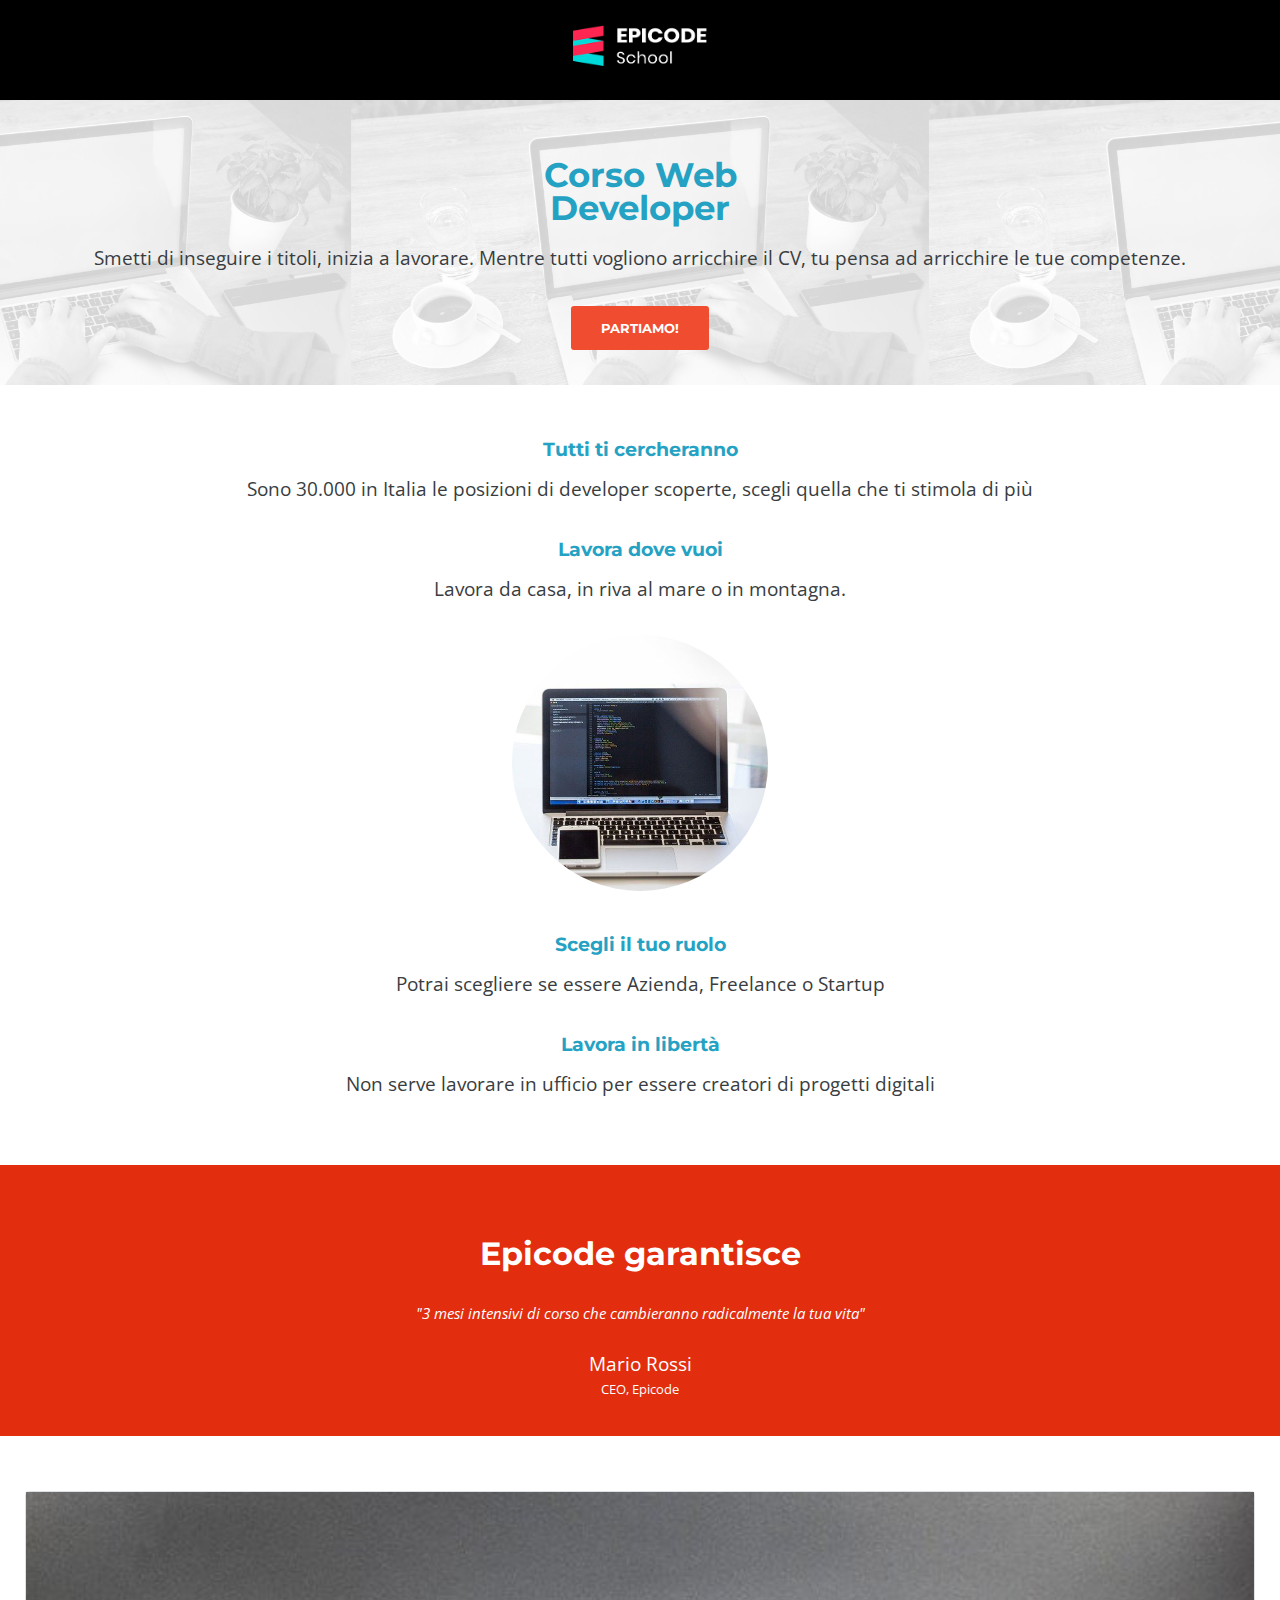
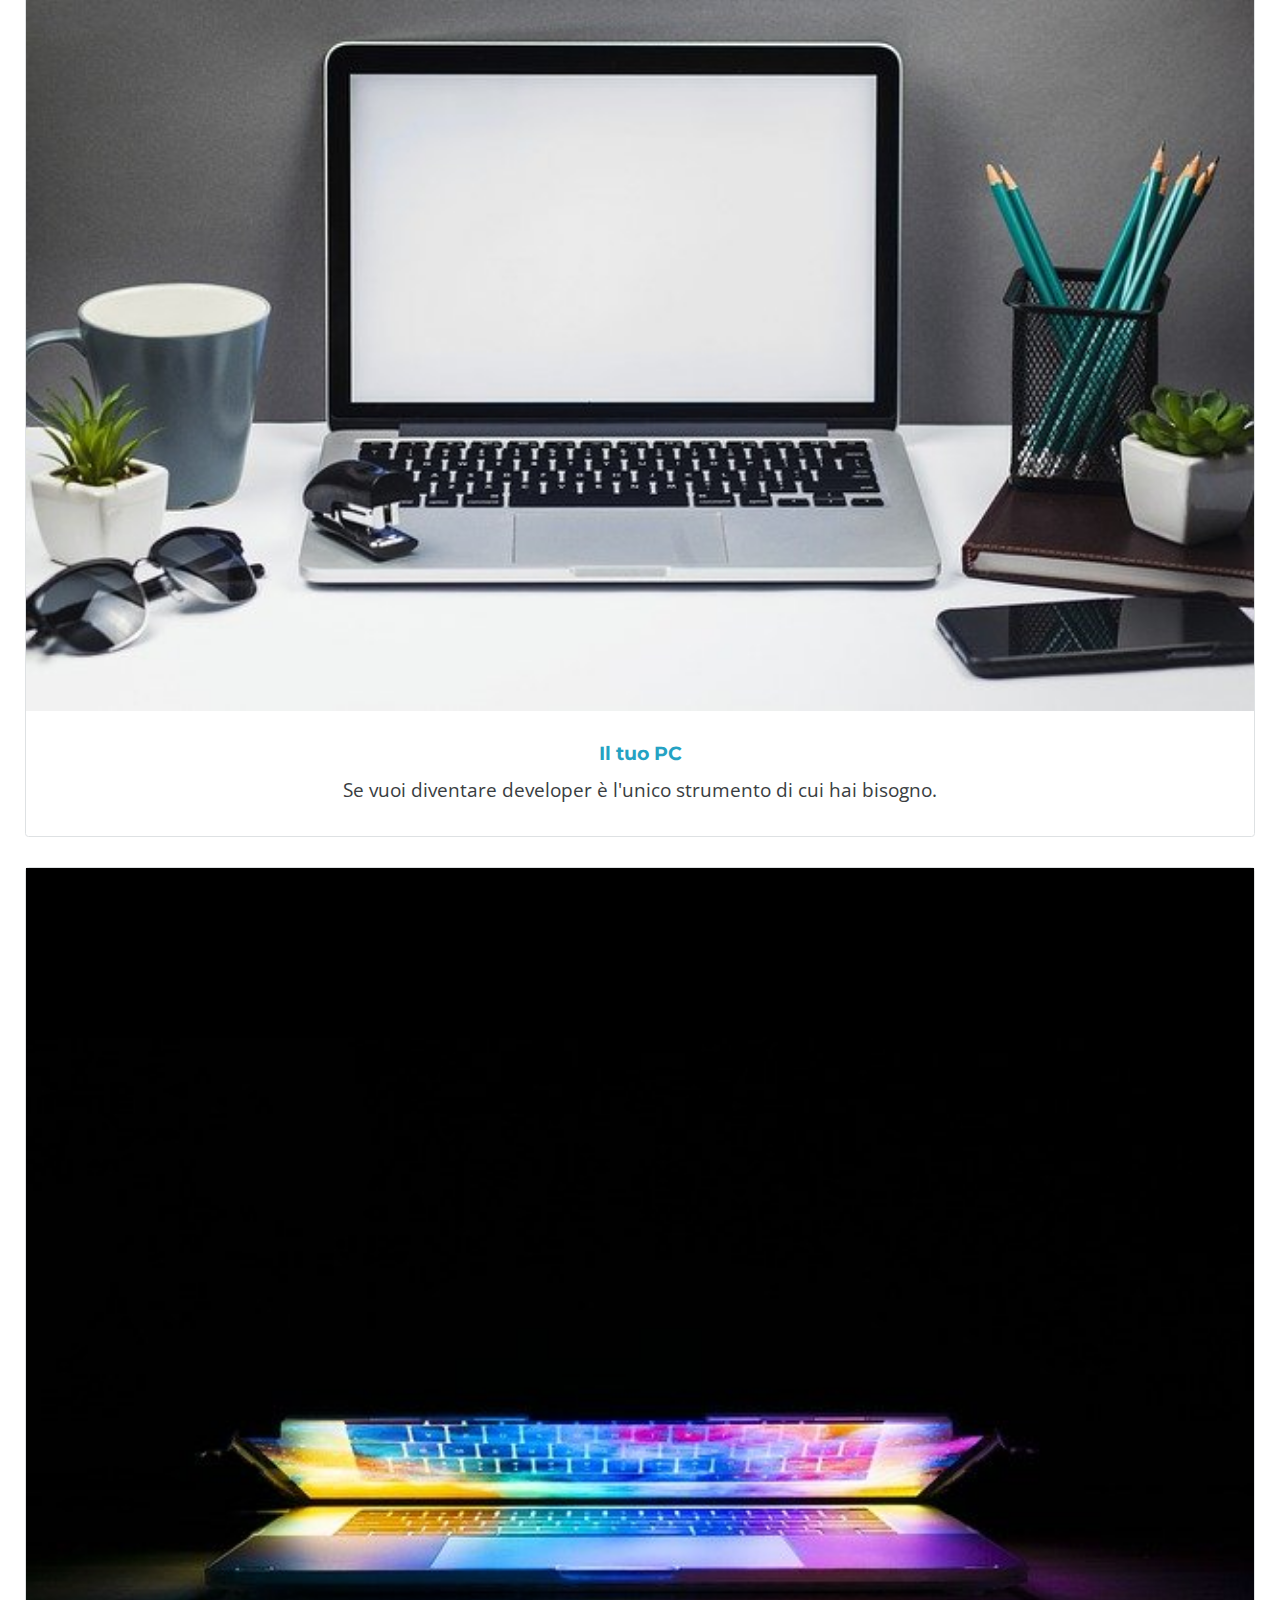
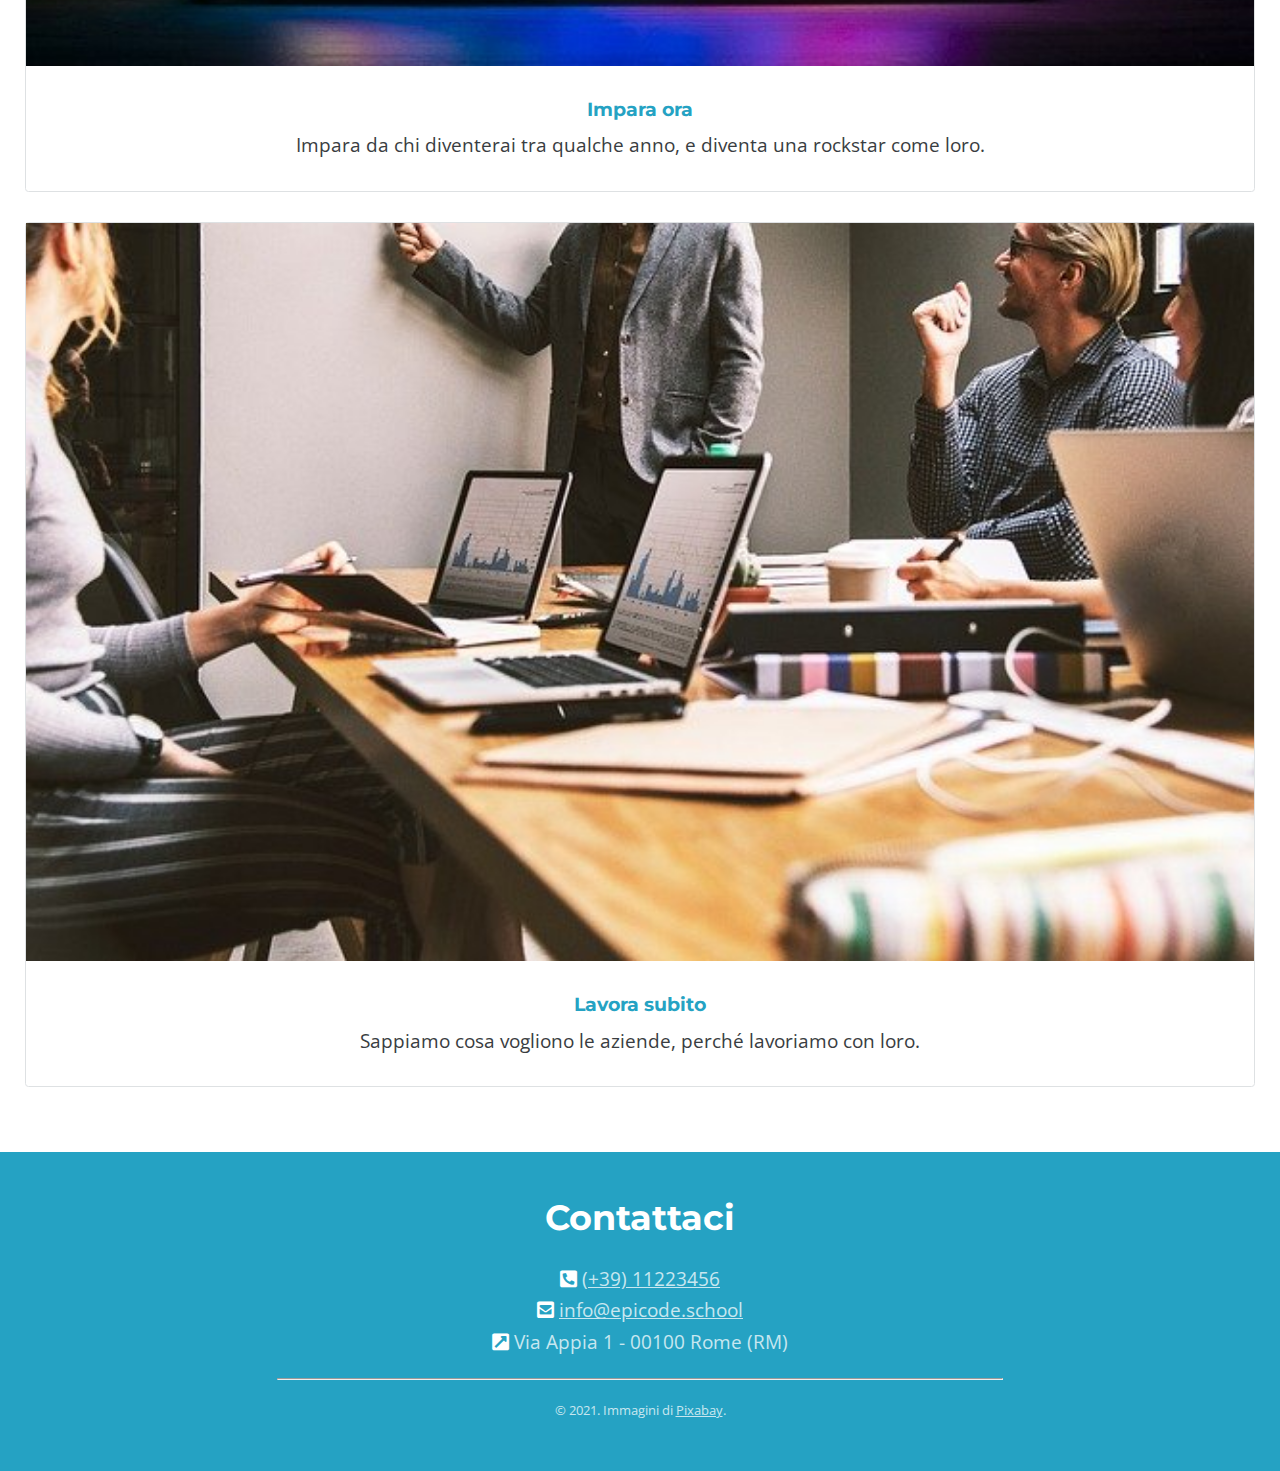
<file: index.html>
<!DOCTYPE html>
<html lang="it">
  <head>
    <meta charset="UTF-8" />
    <meta name="viewport" content="width=device-width, initial-scale=1.0" />
    <title>Corso Web Developer - Epicode school</title>
    <meta name="author" content="Alessandro Fugazza" />
    <meta
      name="description"
      content="Da zero a Epicode con i corsi completi per diventare uno sviluppatore professionista in 3 mesi."
    />
    <link rel="stylesheet" href="./css/font-awesome.css" />
    <link rel="stylesheet" href="./css/reset.css" />
    <link rel="stylesheet" href="./css/style.css" />
    <link rel="preconnect" href="https://fonts.googleapis.com" />
    <link rel="preconnect" href="https://fonts.gstatic.com" crossorigin />
    <link
      href="https://fonts.googleapis.com/css2?family=Montserrat:wght@700&family=Open+Sans:wght@400;700&display=swap"
      rel="stylesheet"
    />
  </head>
  <body>
    <div>
      <header>
        <div>
          <img src="./images/logo.png" alt="logo di epicode" />
        </div>
      </header>
      <main>
        <article>
          <section>
            <div class="introduction">
              <h1>Corso Web Developer</h1>
              <p>
                Smetti di inseguire i titoli, inizia a lavorare. Mentre tutti vogliono arricchire il CV, tu pensa ad
                arricchire le tue competenze.
              </p>
              <a href="#"><button type="button">partiamo!</button></a>
            </div>
          </section>
          <section>
            <div>
              <h3>Tutti ti cercheranno</h3>
              <p>Sono 30.000 in Italia le posizioni di developer scoperte, scegli quella che ti stimola di più</p>
            </div>
            <div>
              <h3>Lavora dove vuoi</h3>
              <p>Lavora da casa, in riva al mare o in montagna.</p>
            </div>
            <div>
              <img src="images/notebook.jpg" alt="notebook photo" />
            </div>
            <div>
              <h3>Scegli il tuo ruolo</h3>
              <p>Potrai scegliere se essere Azienda, Freelance o Startup</p>
            </div>
            <div>
              <h3>Lavora in libertà</h3>
              <p>Non serve lavorare in ufficio per essere creatori di progetti digitali</p>
            </div>
          </section>
          <section>
            <div class="quote">
              <h3>Epicode garantisce</h3>
              <p>
                <q> "3 mesi intensivi di corso che cambieranno radicalmente la tua vita" </q>
              </p>
              <div>
                <p>Mario Rossi</p>
                <p>CEO, Epicode</p>
              </div>
            </div>
          </section>
        </article>
      </main>
      <aside>
        <div>
          <article>
            <div class="aside-box">
              <div>
                <img src="images/foto1.jpg" alt="notebook" />
              </div>
              <div>
                <h4>Il tuo PC</h4>
                <p>Se vuoi diventare developer è l'unico strumento di cui hai bisogno.</p>
              </div>
            </div>
          </article>
          <article>
            <div class="aside-box">
              <div>
                <img src="images/foto2.jpg" alt="partially closed notebook" />
              </div>
              <div>
                <h4>Impara ora</h4>
                <p>Impara da chi diventerai tra qualche anno, e diventa una rockstar come loro.</p>
              </div>
            </div>
          </article>
          <article>
            <div class="aside-box">
              <div>
                <img src="images/foto3.jpg" alt="web developers working" />
              </div>
              <div>
                <h4>Lavora subito</h4>
                <p>Sappiamo cosa vogliono le aziende, perché lavoriamo con loro.</p>
              </div>
            </div>
          </article>
        </div>
      </aside>
      <footer>
        <h3>Contattaci</h3>
        <p><i class="fas fa-phone-square-alt"></i> <span>(+39) 11223456</span></p>
        <p>
          <i class="fas fa-envelope-square"></i>
          <a href="mailto:info@epicode.school"> info@epicode.school </a>
        </p>
        <p><i class="fas fa-external-link-square-alt"></i> Via Appia 1 - 00100 Rome (RM)</p>
        <hr />
        <p>
          <span>
            &copy; 2021. Immagini di
            <a href="https://pixabay.com/">Pixabay</a>.
          </span>
        </p>
      </footer>
    </div>
  </body>
</html>
</file>
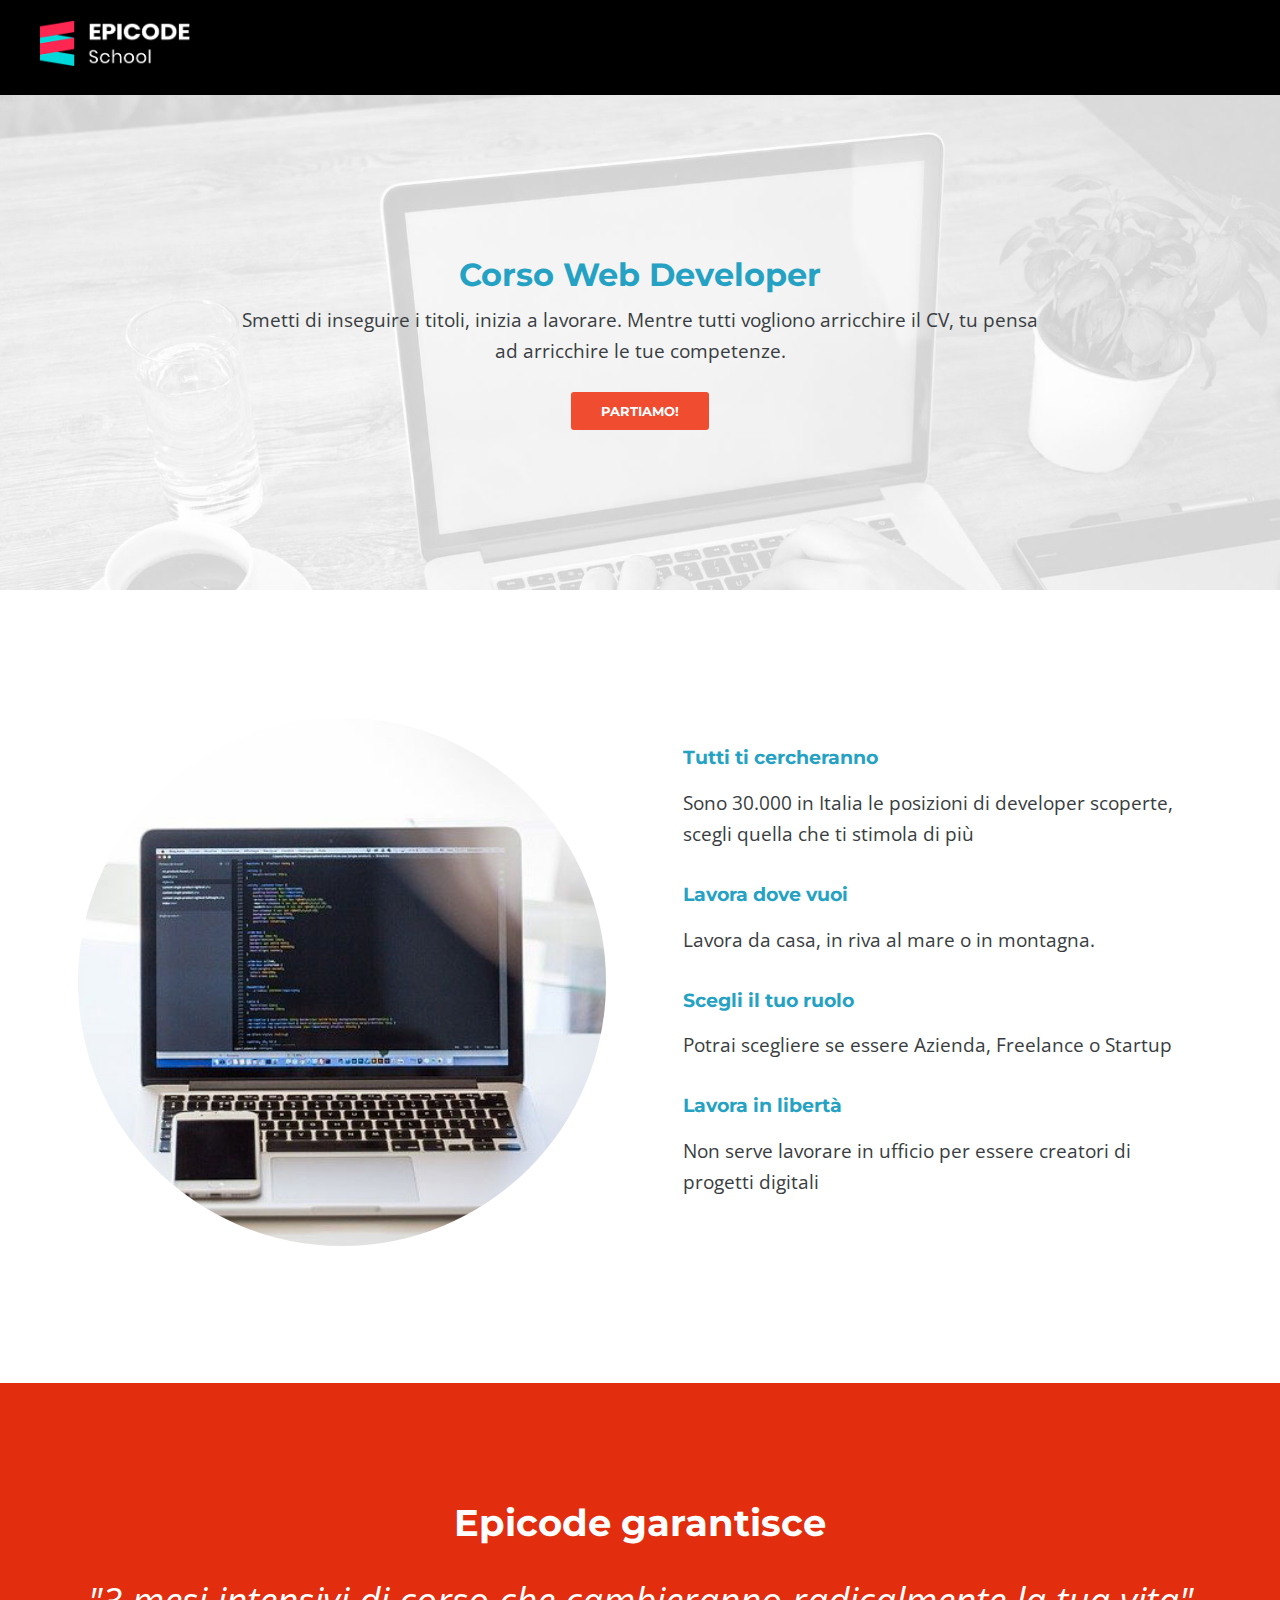
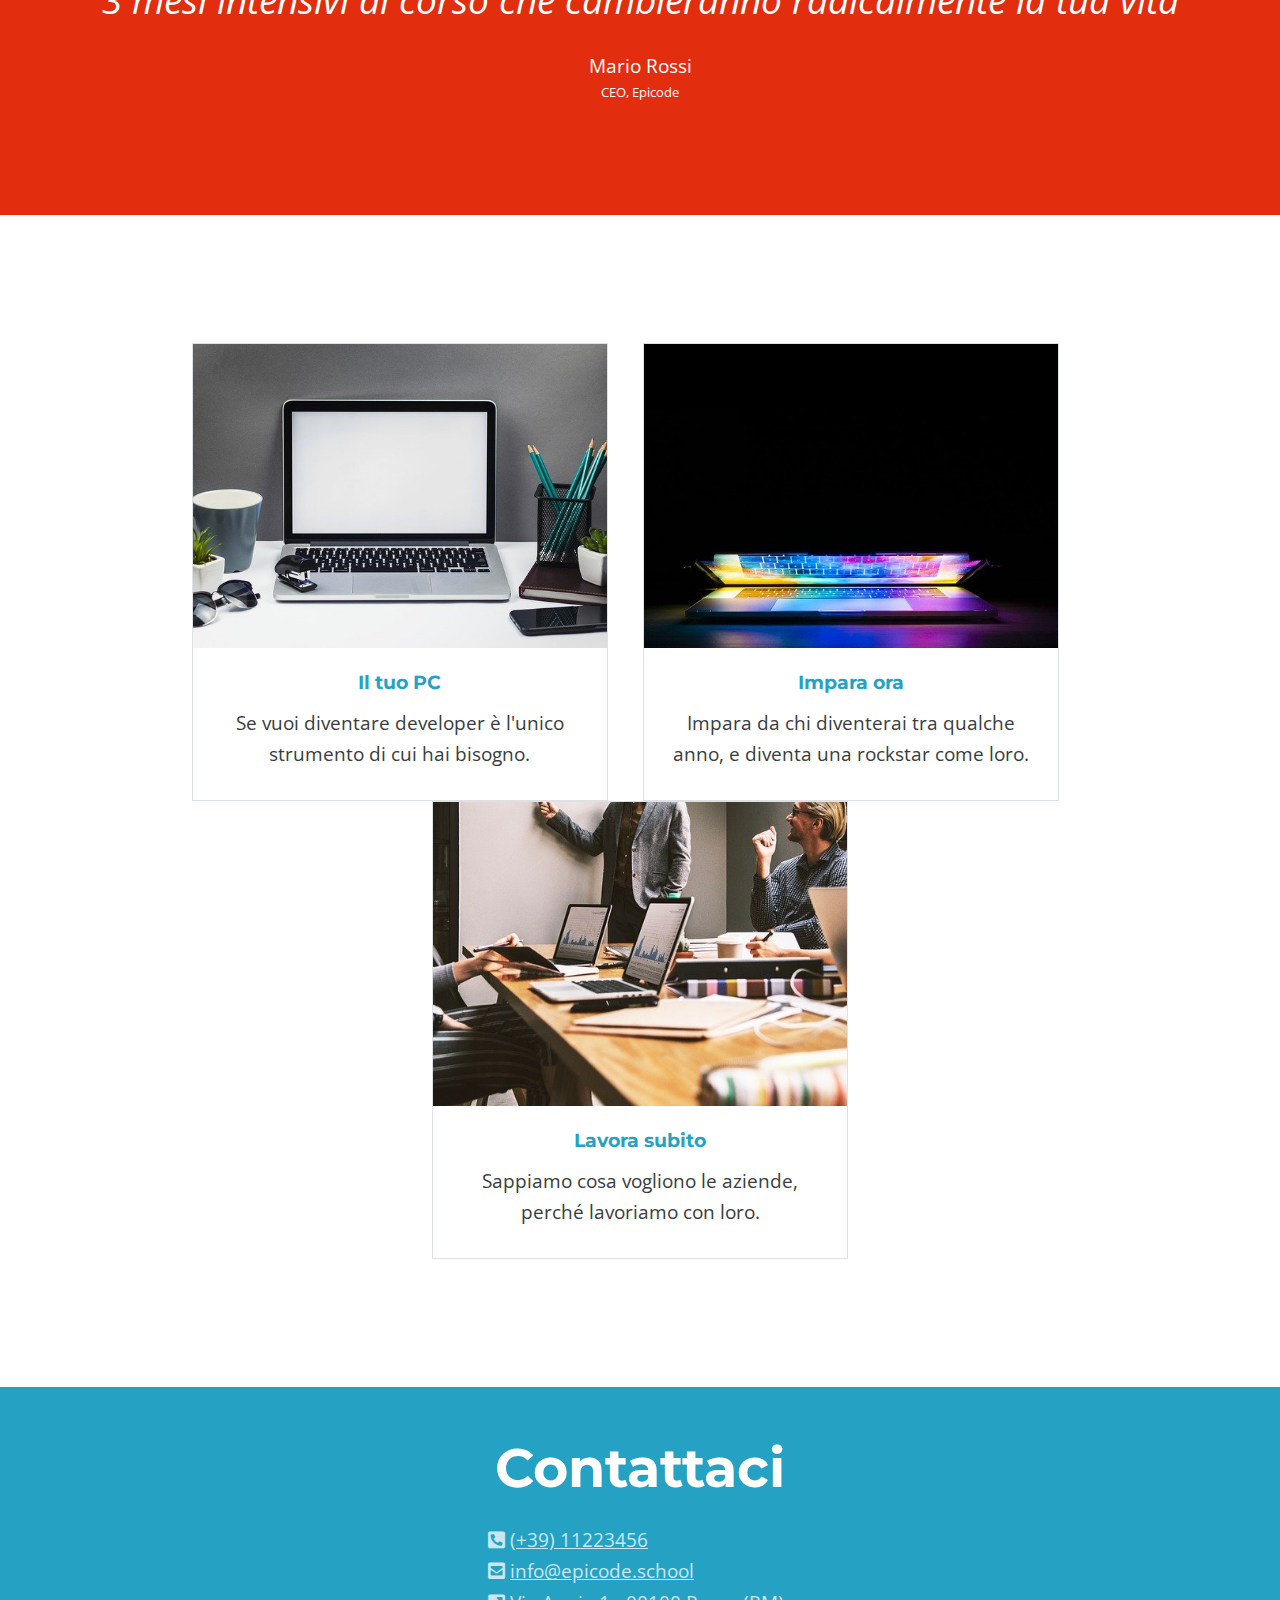
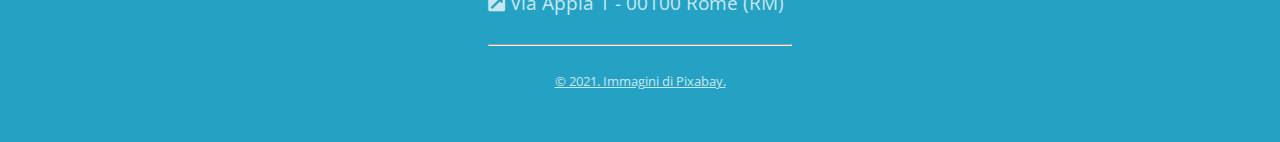
<file: index-desktop.html>
<!DOCTYPE html>
<html lang="it">
  <head>
    <meta charset="UTF-8" />
    <meta name="viewport" content="width=device-width, initial-scale=1.0" />
    <title>Corso Web Developer - Epicode school</title>
    <meta name="author" content="Alessandro Fugazza" />
    <meta
      name="description"
      content="Da zero a Epicode con i corsi completi per diventare uno sviluppatore professionista in 3 mesi."
    />
    <link rel="stylesheet" href="./css/font-awesome.css" />
    <link rel="stylesheet" href="./css/reset.css" />
    <link rel="stylesheet" href="./css/style-desktop.css" />
    <link rel="preconnect" href="https://fonts.googleapis.com" />
    <link rel="preconnect" href="https://fonts.gstatic.com" crossorigin />
    <link
      href="https://fonts.googleapis.com/css2?family=Montserrat:wght@700&family=Open+Sans:wght@400;700&display=swap"
      rel="stylesheet"
    />
  </head>
  <body>
    <div>
      <header>
        <div>
          <img src="./images/logo.png" alt="logo di epicode" />
        </div>
      </header>
      <main>
        <article>
          <section>
            <div class="introduction">
              <div>
                <h1>Corso Web Developer</h1>
                <p>
                  Smetti di inseguire i titoli, inizia a lavorare. Mentre tutti
                  vogliono arricchire il CV, tu pensa ad arricchire le tue
                  competenze.
                </p>
                <a href="#"><button type="button">partiamo!</button></a>
              </div>
            </div>
          </section>
          <section>
            <div>
              <div>
                <img src="images/notebook.jpg" alt="notebook photo" />
              </div>
              <div>
                <div>
                  <h3>Tutti ti cercheranno</h3>
                  <p>
                    Sono 30.000 in Italia le posizioni di developer scoperte,
                    scegli quella che ti stimola di più
                  </p>
                </div>
                <div>
                  <h3>Lavora dove vuoi</h3>
                  <p>Lavora da casa, in riva al mare o in montagna.</p>
                </div>
                <div>
                  <h3>Scegli il tuo ruolo</h3>
                  <p>Potrai scegliere se essere Azienda, Freelance o Startup</p>
                </div>
                <div>
                  <h3>Lavora in libertà</h3>
                  <p>
                    Non serve lavorare in ufficio per essere creatori di
                    progetti digitali
                  </p>
                </div>
              </div>
            </div>
          </section>
          <section>
            <div class="quote">
              <h3>Epicode garantisce</h3>
              <p>
                <q>
                  "3 mesi intensivi di corso che cambieranno radicalmente la tua
                  vita"
                </q>
              </p>
              <div>
                <p>Mario Rossi</p>
                <p>CEO, Epicode</p>
              </div>
            </div>
          </section>
        </article>
        <aside>
          <div>
            <article>
              <div class="aside-box">
                <div>
                  <img src="images/foto1.jpg" alt="notebook" />
                </div>
                <div>
                  <h4>Il tuo PC</h4>
                  <p>
                    Se vuoi diventare developer è l'unico strumento di cui hai
                    bisogno.
                  </p>
                </div>
              </div>
            </article>
            <article>
              <div class="aside-box">
                <div>
                  <img src="images/foto2.jpg" alt="partially closed notebook" />
                </div>
                <div>
                  <h4>Impara ora</h4>
                  <p>
                    Impara da chi diventerai tra qualche anno, e diventa una
                    rockstar come loro.
                  </p>
                </div>
              </div>
            </article>
            <article>
              <div class="aside-box">
                <div>
                  <img src="images/foto3.jpg" alt="web developers working" />
                </div>
                <div>
                  <h4>Lavora subito</h4>
                  <p>
                    Sappiamo cosa vogliono le aziende, perché lavoriamo con
                    loro.
                  </p>
                </div>
              </div>
            </article>
          </div>
        </aside>
      </main>
      <footer>
        <h3>Contattaci</h3>
        <div>
          <p>
            <i class="fas fa-phone-square-alt"></i> <span>(+39) 11223456</span>
          </p>
          <p>
            <i class="fas fa-envelope-square"></i>
            <a href="mailto:info@epicode.school"> info@epicode.school </a>
          </p>
          <p>
            <i class="fas fa-external-link-square-alt"></i> Via Appia 1 - 00100
            Rome (RM)
          </p>
          <hr />
        </div>
        <p>
          <span
            >&copy; 2021. Immagini di
            <a href="https://pixabay.com/">Pixabay</a>.</span
          >
        </p>
      </footer>
    </div>
  </body>
</html>
</file>
<file: css/style.css>
@import url('https://fonts.googleapis.com/css2?family=Montserrat:wght@700&family=Open+Sans:wght@400;700&display=swap');

body {
    color: #393d41;
    font-family: 'Open Sans', sans-serif;
    font-size: 1.2rem;
    line-height: 1.65;
    word-wrap: break-word;
    text-align: center;
}

h1,
h3,
h4 {
    color: #25a2c3;
    font-family: 'Montserrat', sans-serif;
    font-weight: 700;
    line-height: 1.5;
}

*,
*::before,
*::after {
    box-sizing: border-box;
}


/* header */

header {
    background-color: black;
}

header {
    padding-block: 1.3em;
}

header img {
    width: 7em;
    max-width: 100%;
}


/* body */

h1 {
    max-width: 6em;
    margin-inline: auto;
    line-height: 1;
    font-size: 2.1rem;
}

h1,
h3 {
    margin-bottom: 0.5em;
}

h4 {
    margin-bottom: 0.3em;
}


/* main */

.introduction {
    background-image: url(../images/banner.jpg);
    background-position: 50% 0px;
    background-size: auto 385px;
    padding-bottom: 35px;
    padding-top: 3em;
}

.introduction p {
    margin-bottom: 1.7em;
}

button {
    background-color: #f04c2f;
    border: 0;
    border-radius: 3px;
    font-family: 'Montserrat', sans-serif;
    font-weight: bold;
    padding: 14px 30px;
    color: white;
    max-width: 100%;
    text-transform: uppercase;
}

main section>div {
    padding-inline: 1.9em;
}

main section:nth-of-type(2) {
    padding-top: 50px;
    padding-bottom: 65px;
}

main img {
    max-width: 100%;
    max-height: 16rem;
    border-radius: 50%;
}

main section>div:not(:last-of-type) {
    margin-bottom: 30px;
}

.quote {
    background-color: #e22d0e;
    padding-top: 65px;
    padding-inline: 1.5em;
    padding-bottom: 35px;
    color: white;
}

.quote>*:not(:last-child) {
    margin-bottom: 25px;
}

.quote>p {
    font-style: italic;
    font-size: 0.95rem;
    line-height: normal;
}

.quote div>p:nth-of-type(2) {
    font-size: 0.8rem;
}

.quote h3 {
    color: white;
    font-size: 2rem;
}


/* aside */

aside>div {
    padding-inline: 25px;
    padding-top: 55px;
    padding-bottom: 65px;
}

aside article:not(:last-of-type) {
    padding-bottom: 30px;
}

.aside-box {
    border: 1px solid #dee1e3;
    border-radius: 3.5px;
}

/* fix */
.aside-box img {
    width: 100%;
}

.aside-box div:nth-of-type(2) {
    padding: 20px 25px 30px;
}


/* footer */

footer {
    background-color: #25a2c3;
    padding-block: 40px;
    padding-inline: 35px;
    color: #c8e7f0;
}

.fas {
    color: white
}

hr {
    width: 60%;
    margin-block: 20px;
    color: #c8e7f0;
}

footer h3 {
    color: white;
    font-size: 2.2rem;
}

footer a {
    color: #c8e7f0;
}

footer p:first-of-type span {
    text-decoration: underline;
}

footer p:last-of-type span {
    font-size: 0.8rem;
    vertical-align: top;
}
</file>
<file: css/style-desktop.css>
@import url('https://fonts.googleapis.com/css2?family=Montserrat:wght@700&family=Open+Sans:wght@400;700&display=swap');

body {
    color: #393d41;
    font-family: 'Open Sans', sans-serif;
    font-size: 1.2rem;
    line-height: 1.65;
    word-wrap: break-word;
    text-align: center;
}

h1,
h3,
h4 {
    color: #25a2c3;
    font-family: 'Montserrat', sans-serif;
    font-weight: 700;
    line-height: 1.5;
}

h1 {
    font-size: 2rem;
    line-height: normal;
}

*,
*::before,
*::after {
    box-sizing: border-box;
}


/* header */

header {
    background-color: black;
}

header div {
    padding-block: 20px;
    padding-left: 40px;
    text-align: left;
}

header img {
    width: 150px;
    max-width: 100%;
}

/* body */

h1,
h4 {
    margin-bottom: 10px;
}

h3 {
    margin-bottom: 15px;
}


/* main */

.introduction {
    background-image: url(../images/banner.jpg);
    background-position: 50% 0px;
    background-size: auto 900px;
    padding-block: 10rem;
    background-repeat: no-repeat;
}

.introduction>div {
    max-width: 51rem;
    margin-inline: auto;
}

button {
    background-color: #f04c2f;
    border: 0;
    border-radius: 3px;
    font-family: 'Montserrat', sans-serif;
    font-weight: bold;
    padding: 11px 30px;
    color: white;
    max-width: 100%;
    text-transform: uppercase;
}

button:hover {
    cursor: pointer;
}

main>article>section>div {
    padding-block: 8rem;
}

main>article>section:nth-of-type(2)>div>div {
    display: inline-block;
    max-width: 37rem;
    vertical-align: middle;
}

main>article>section:nth-of-type(2)>div>div:last-of-type {
    text-align: left;
    padding-left: 4.5rem;
    margin-bottom: 2rem;
}

main article>section img {
    border-radius: 50%;
    width: 33rem;
}

main>article>section>div>div>div:not(:last-of-type) {
    margin-bottom: 30px;
}

.introduction p {
    margin-bottom: 25px;
}

.quote {
    background-color: #e22d0e;
    padding-block: 7rem;
    color: white;
}

.quote>*:not(:last-child) {
    margin-bottom: 25px;
}

.quote>p {
    font-style: italic;
    font-size: 2.3rem;
    line-height: normal;
}

.quote div>p:nth-of-type(2) {
    font-size: 0.8rem;
}

.quote h3 {
    color: white;
    font-size: 2.3rem;
}


/* aside */

aside>div {
    padding-block: 8rem;
}

aside>div>* {
    display: inline-block;
}

aside>div>article:not(:last-of-type) {
    padding-right: 30px;
}

.aside-box div:first-of-type {
    height: 19rem;
}

.aside-box div:last-of-type {
    padding-inline: 25px;
    padding-top: 20px;
    padding-bottom: 30px;
}

.aside-box {
    width: 26rem;
    border: 1px solid #dee1e3;
}

.aside-box img {
    width: 100%;
    height: 100%;
    object-fit: cover;
}


/* footer */

footer {
    background-color: #25a2c3;
    padding-block: 40px;
    padding-inline: 35px;
    color: #c8e7f0;
}

footer>div {
    width: 19rem;
    text-align: left;
    margin: 0 auto;
}

hr {
    margin-block: 25px;
}

footer h3 {
    color: white;
    font-size: 3.4rem;
}

footer a {
    color: #c8e7f0;
}

footer p:first-of-type span {
    text-decoration: underline;
}

footer p:last-of-type span {
    font-size: 0.8rem;
    vertical-align: top;
}

address {
    display: inline;
}
</file>
